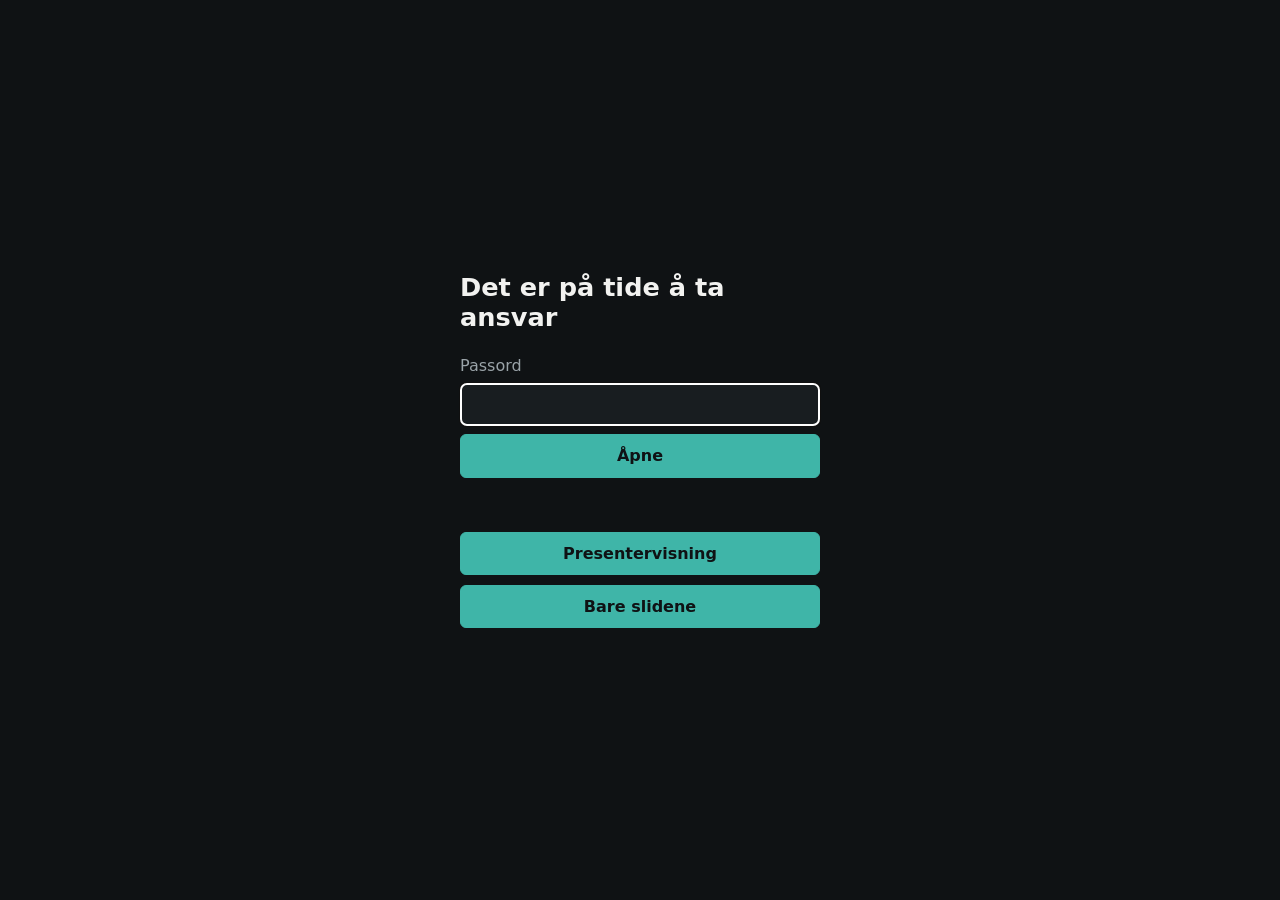
<file: docs/index.html>
<!DOCTYPE html>
<html lang="no">
<head>
    <meta charset="UTF-8">
    <meta name="viewport" content="width=device-width, initial-scale=1.0">
    <meta name="robots" content="noindex">
    <title>Det er på tide å ta ansvar</title>
    <link rel="stylesheet" href="login.css">
</head>
<body>
    <main class="inn">
        <h1 class="inn__tittel">Det er på tide å ta ansvar</h1>
        <form class="inn__skjema" id="skjema">
            <label for="passord">Passord</label>
            <input id="passord" type="password" autocomplete="current-password" autofocus>
            <button type="submit">Åpne</button>
        </form>
        <p class="inn__melding" id="melding" role="status"></p>
        <nav class="inn__valg" id="valg" hidden>
            <a href="deck/presenter.html">Presentervisning</a>
            <a href="deck/index.html">Bare slidene</a>
        </nav>
    </main>
    <script src="felles.js"></script>
    <script src="login.js"></script>
</body>
</html>
</file>
<file: docs/login.css>
:root {
    --bg: #0f1214;
    --tekst: #f2f2f0;
    --dempet: #9aa3a8;
    --aksent: #3fb5a8;
    --feil: #ff7a6b;
    color-scheme: dark;
}

body {
    margin: 0;
    min-height: 100vh;
    display: grid;
    place-items: center;
    background: var(--bg);
    color: var(--tekst);
    font-family: "Source Sans Pro", system-ui, sans-serif;
}

.inn {
    width: min(360px, calc(100vw - 32px));
}

.inn__tittel {
    font-size: 1.6rem;
    font-weight: 600;
    margin: 0 0 1.5rem;
}

.inn__skjema {
    display: grid;
    gap: 0.5rem;
}

.inn__skjema label {
    color: var(--dempet);
}

.inn__skjema input,
.inn__skjema button,
.inn__valg a {
    font: inherit;
    padding: 0.7rem 0.9rem;
    border-radius: 6px;
    border: 1px solid #333b40;
    background: #181d20;
    color: var(--tekst);
}

.inn__skjema button,
.inn__valg a {
    background: var(--aksent);
    border-color: var(--aksent);
    color: #0f1214;
    font-weight: 600;
    text-align: center;
    text-decoration: none;
    cursor: pointer;
}

.inn__melding {
    min-height: 1.4em;
    color: var(--dempet);
}

.inn__melding.is-feil {
    color: var(--feil);
}

.inn__valg {
    display: grid;
    gap: 0.6rem;
}
</file>
